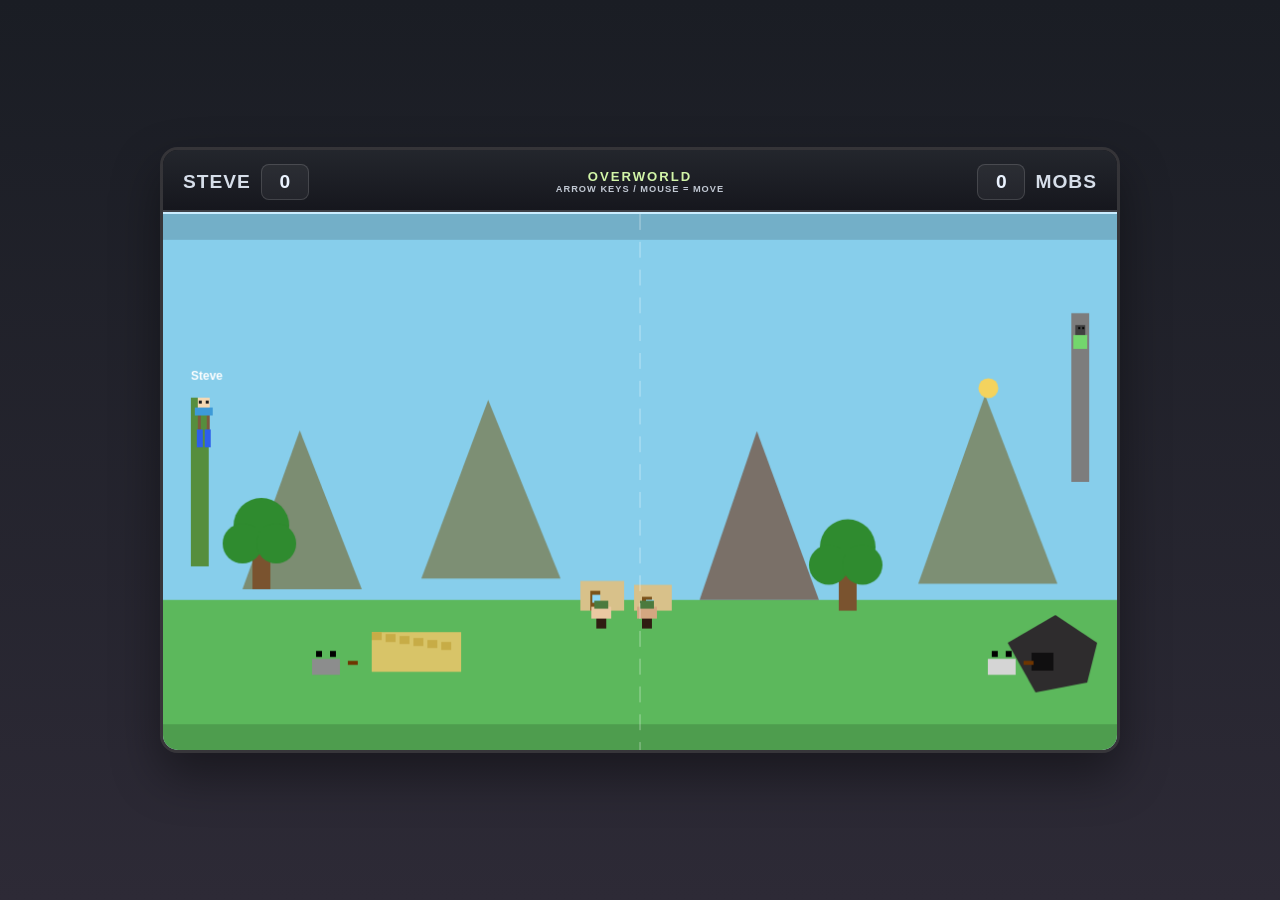
<file: index.html>
<!DOCTYPE html>
<html lang="en">
  <head>
    <meta charset="UTF-8" />
    <meta name="viewport" content="width=device-width, initial-scale=1.0" />
    <title>Minecraft Arena</title>
    <link rel="stylesheet" href="styles.css" />
  </head>
  <body>
    <div class="game-shell">
      <header class="hud">
        <div class="score-panel left">
          <span class="label">Steve</span>
          <span id="leftScore">0</span>
        </div>
        <div class="center-panel">
          <div id="dimensionName">Overworld</div>
          <div class="mini-legend">Arrow Keys / Mouse = Move</div>
        </div>
        <div class="score-panel right">
          <span id="rightScore">0</span>
          <span class="label">Mobs</span>
        </div>
      </header>

      <canvas id="gameCanvas" width="960" height="540" aria-label="Minecraft paddle game"></canvas>
    </div>

    <script src="script.js"></script>
  </body>
</html>
</file>
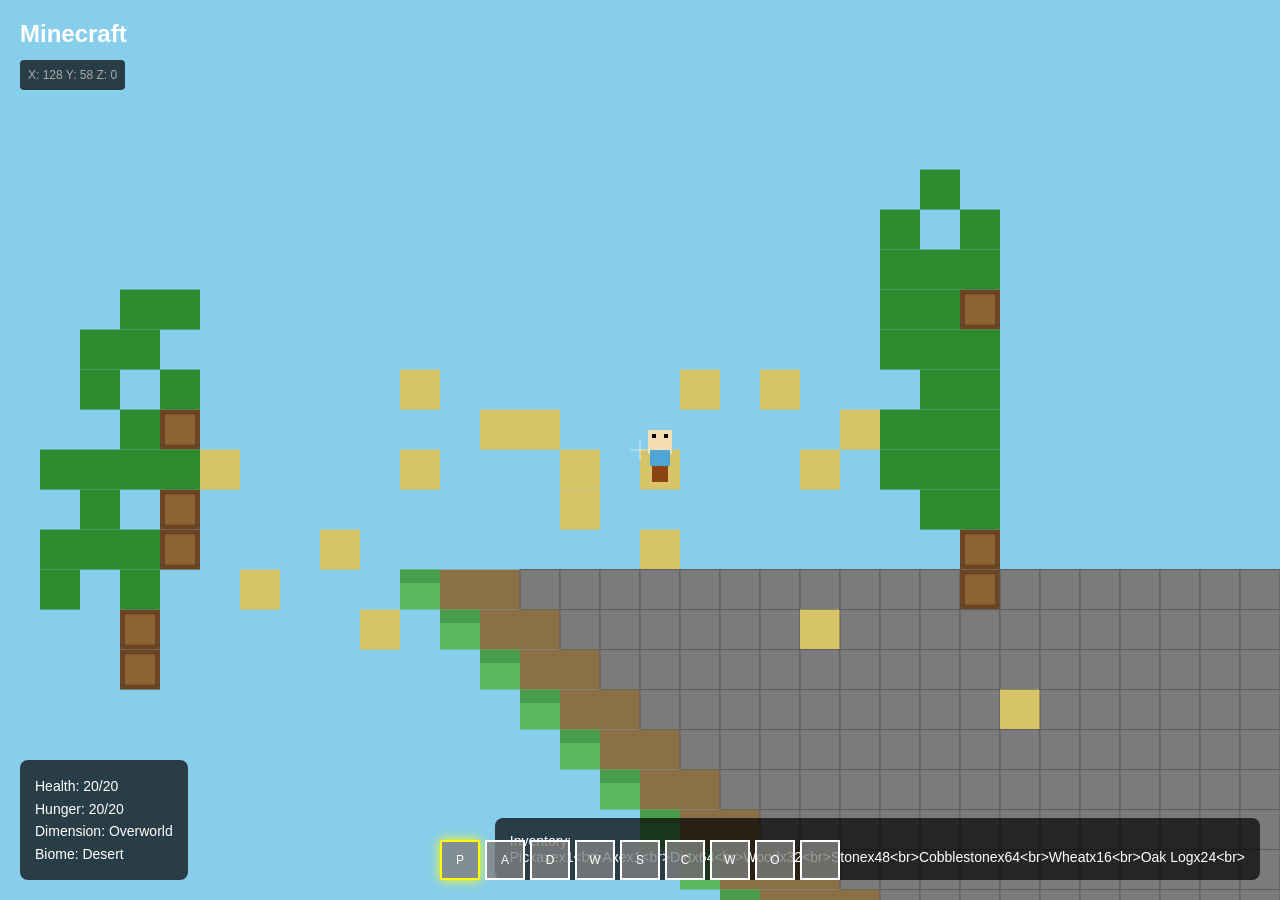
<file: game.html>
<!DOCTYPE html>
<html lang="en">
<head>
  <meta charset="UTF-8" />
  <meta name="viewport" content="width=device-width, initial-scale=1.0" />
  <title>Minecraft Game</title>
  <style>
    * { box-sizing: border-box; }

    body {
      margin: 0;
      padding: 0;
      font-family: Arial, Helvetica, sans-serif;
      background: #000;
      color: #fff;
      overflow: hidden;
    }

    canvas {
      display: block;
      background: #87ceeb;
    }

    #hud {
      position: absolute;
      bottom: 20px;
      left: 20px;
      background: rgba(0, 0, 0, 0.7);
      color: #fff;
      padding: 15px;
      border-radius: 8px;
      font-size: 14px;
      line-height: 1.6;
      z-index: 10;
    }

    #inventory {
      position: absolute;
      bottom: 20px;
      right: 20px;
      background: rgba(0, 0, 0, 0.7);
      color: #fff;
      padding: 15px;
      border-radius: 8px;
      font-size: 14px;
      z-index: 10;
    }

    #hotbar {
      position: absolute;
      bottom: 20px;
      left: 50%;
      transform: translateX(-50%);
      display: flex;
      gap: 5px;
      z-index: 10;
    }

    .hotbar-slot {
      width: 40px;
      height: 40px;
      background: rgba(128, 128, 128, 0.8);
      border: 2px solid #fff;
      display: flex;
      align-items: center;
      justify-content: center;
      cursor: pointer;
      font-size: 12px;
    }

    .hotbar-slot.active {
      border-color: #ffff00;
      box-shadow: 0 0 10px #ffff00;
    }

    #title {
      position: absolute;
      top: 20px;
      left: 20px;
      font-size: 24px;
      font-weight: bold;
      z-index: 10;
    }

    #coordinates {
      position: absolute;
      top: 60px;
      left: 20px;
      font-size: 12px;
      color: #aaa;
      background: rgba(0, 0, 0, 0.7);
      padding: 8px;
      border-radius: 4px;
      z-index: 10;
    }
  </style>
</head>
<body>
  <canvas id="gameCanvas"></canvas>
  
  <div id="title">Minecraft</div>
  <div id="coordinates">X: 0 Y: 0 Z: 0</div>

  <div id="hud">
    Health: <span id="health">20</span>/20<br>
    Hunger: <span id="hunger">20</span>/20<br>
    Dimension: <span id="dimension">Overworld</span><br>
    Biome: <span id="biome">Plains</span>
  </div>

  <div id="inventory">
    Inventory:<br>
    <span id="invItems"></span>
  </div>

  <div id="hotbar"></div>

  <script>
    const canvas = document.getElementById('gameCanvas');
    const ctx = canvas.getContext('2d');
    
    canvas.width = window.innerWidth;
    canvas.height = window.innerHeight;

    // Game constants
    const BLOCK_SIZE = 40;
    const WORLD_WIDTH = 256;
    const WORLD_HEIGHT = 128;
    const CHUNK_SIZE = 16;

    // Player object
    const player = {
      x: WORLD_WIDTH / 2,
      y: 50,
      width: 0.6,
      height: 1.8,
      velocityY: 0,
      velocityX: 0,
      velocityZ: 0,
      speed: 0.15,
      jumpPower: 0.8,
      isJumping: false,
      isGrounded: false,
      health: 20,
      hunger: 20,
      selectedSlot: 0,
      inventory: [
        { name: 'Pickaxe', count: 1 },
        { name: 'Axe', count: 1 },
        { name: 'Dirt', count: 64 },
        { name: 'Wood', count: 32 },
        { name: 'Stone', count: 48 },
        { name: 'Cobblestone', count: 64 },
        { name: 'Wheat', count: 16 },
        { name: 'Oak Log', count: 24 }
      ],
      dimension: 0, // 0: Overworld, 1: Nether, 2: End
      name: 'Steve'
    };

    // Block types
    const BLOCKS = {
      AIR: 0,
      STONE: 1,
      DIRT: 2,
      GRASS: 3,
      COBBLESTONE: 4,
      OAK_LOG: 5,
      OAK_LEAVES: 6,
      SAND: 7,
      WATER: 8,
      LAVA: 9,
      BEDROCK: 10,
      NETHERRACK: 11,
      SOUL_SAND: 12,
      NETHER_BRICK: 13,
      END_STONE: 14,
      OBSIDIAN: 15
    };

    // Terrain generation
    let terrainMap = {};

    function generateTerrain() {
      terrainMap = {};
      
      for (let x = 0; x < WORLD_WIDTH; x++) {
        for (let y = 0; y < WORLD_HEIGHT; y++) {
          const key = `${x},${y}`;
          
          if (player.dimension === 0) { // Overworld
            if (y > 100) {
              terrainMap[key] = BLOCKS.BEDROCK;
            } else if (y > 80) {
              terrainMap[key] = BLOCKS.STONE;
            } else if (y > 60) {
              const noise = Math.sin(x * 0.1) * 10 + 65;
              if (y > noise) {
                terrainMap[key] = BLOCKS.AIR;
              } else if (y > noise - 1) {
                terrainMap[key] = BLOCKS.GRASS;
              } else if (y > noise - 3) {
                terrainMap[key] = BLOCKS.DIRT;
              } else {
                terrainMap[key] = BLOCKS.STONE;
              }
            } else if (y > 50) {
              terrainMap[key] = BLOCKS.AIR;
            }

            // Trees
            if (player.dimension === 0 && Math.random() < 0.01 && y < 65 && y > 55) {
              terrainMap[key] = BLOCKS.OAK_LOG;
              for (let dy = 1; dy < 4; dy++) {
                if (y - dy >= 0) terrainMap[`${x},${y - dy}`] = BLOCKS.OAK_LOG;
              }
              for (let lx = -2; lx <= 2; lx++) {
                for (let ly = -2; ly <= 2; ly++) {
                  const leafKey = `${x + lx},${y - 4 + ly}`;
                  if (Math.random() > 0.3) terrainMap[leafKey] = BLOCKS.OAK_LEAVES;
                }
              }
            }

            // Biomes
            if (x > 100 && x < 140 && Math.random() < 0.1 && y < 65 && y > 55) {
              terrainMap[key] = BLOCKS.SAND;
            }
            
            if (x > 180 && x < 220 && Math.random() < 0.05 && y < 65 && y > 55) {
              terrainMap[key] = BLOCKS.WATER;
            }
          } else if (player.dimension === 1) { // Nether
            if (y > 100) {
              terrainMap[key] = BLOCKS.BEDROCK;
            } else if (y > 60) {
              terrainMap[key] = BLOCKS.NETHERRACK;
            } else if (y > 40) {
              const noise = Math.sin(x * 0.1) * 10 + 50;
              if (y > noise) {
                terrainMap[key] = BLOCKS.LAVA;
              } else {
                terrainMap[key] = BLOCKS.NETHERRACK;
              }
            }
          } else { // End
            if (y > 100) {
              terrainMap[key] = BLOCKS.BEDROCK;
            } else if (y > 60) {
              terrainMap[key] = BLOCKS.END_STONE;
            } else {
              terrainMap[key] = BLOCKS.AIR;
            }
          }
        }
      }
    }

    function getBlock(x, y) {
      const key = `${Math.floor(x)},${Math.floor(y)}`;
      return terrainMap[key] || BLOCKS.AIR;
    }

    function setBlock(x, y, block) {
      const key = `${Math.floor(x)},${Math.floor(y)}`;
      terrainMap[key] = block;
    }

    // Input handling
    const keys = {};
    window.addEventListener('keydown', (e) => {
      keys[e.key.toLowerCase()] = true;

      if (e.key === ' ') {
        if (player.isGrounded) {
          player.velocityY = -player.jumpPower;
          player.isGrounded = false;
        }
      }

      // Dimension switching
      if (e.key === 'p') {
        player.dimension = (player.dimension + 1) % 3;
        generateTerrain();
        player.x = WORLD_WIDTH / 2;
        player.y = 50;
      }

      // Block breaking/placing
      if (e.key === 'e') {
        // Break block
        const targetX = Math.floor(player.x);
        const targetY = Math.floor(player.y - 0.5);
        setBlock(targetX, targetY, BLOCKS.AIR);
      }

      if (e.key === 'r') {
        // Place block
        const targetX = Math.floor(player.x);
        const targetY = Math.floor(player.y - 0.5);
        setBlock(targetX, targetY, BLOCKS.DIRT);
      }
    });

    window.addEventListener('keyup', (e) => {
      keys[e.key.toLowerCase()] = false;
    });

    // Update function
    function update() {
      // Movement
      player.velocityX = 0;
      player.velocityZ = 0;

      if (keys['w']) player.velocityZ -= player.speed;
      if (keys['s']) player.velocityZ += player.speed;
      if (keys['a']) player.velocityX -= player.speed;
      if (keys['d']) player.velocityX += player.speed;

      player.x += player.velocityX;
      player.y += player.velocityY;

      // Gravity
      player.velocityY += 0.06;
      if (player.velocityY > 0.5) player.velocityY = 0.5;

      // Collision detection
      player.isGrounded = false;
      const below = getBlock(player.x, player.y + 0.1);
      const aboveBlock = getBlock(player.x, player.y - player.height);

      if (below !== BLOCKS.AIR && below !== BLOCKS.WATER && below !== BLOCKS.LAVA) {
        player.y = Math.floor(player.y) + 0.01;
        player.velocityY = 0;
        player.isGrounded = true;
      }

      // World bounds
      if (player.x < 0) player.x = 0;
      if (player.x > WORLD_WIDTH - 1) player.x = WORLD_WIDTH - 1;
      if (player.y < 0) player.y = 0;

      // Health/hunger simulation
      if (Math.random() < 0.001) {
        if (player.hunger > 0) player.hunger--;
        if (player.hunger < 5 && player.health > 1) player.health--;
      }

      // Update HUD
      document.getElementById('health').textContent = Math.floor(player.health);
      document.getElementById('hunger').textContent = Math.floor(player.hunger);
      document.getElementById('coordinates').textContent = 
        `X: ${Math.floor(player.x)} Y: ${Math.floor(player.y)} Z: 0`;
      
      const dimensions = ['Overworld', 'Nether', 'End'];
      document.getElementById('dimension').textContent = dimensions[player.dimension];

      const biomes = ['Plains', 'Desert', 'Forest', 'Water'];
      let biome = 'Plains';
      if (player.x > 100 && player.x < 140) biome = 'Desert';
      if (player.x > 50 && player.x < 100) biome = 'Forest';
      if (player.x > 180 && player.x < 220) biome = 'Water';
      document.getElementById('biome').textContent = biome;

      // Inventory
      let invHTML = '';
      player.inventory.forEach((item, idx) => {
        invHTML += `${item.name}x${item.count}<br>`;
      });
      document.getElementById('invItems').textContent = invHTML;
    }

    // Render function
    function render() {
      ctx.fillStyle = player.dimension === 0 ? '#87ceeb' : player.dimension === 1 ? '#2f0f18' : '#100c1a';
      ctx.fillRect(0, 0, canvas.width, canvas.height);

      // Calculate camera offset
      const cameraX = player.x - canvas.width / (2 * BLOCK_SIZE);
      const cameraY = player.y - canvas.height / (2 * BLOCK_SIZE);

      // Draw blocks
      for (let x = Math.max(0, Math.floor(cameraX)); x < Math.min(WORLD_WIDTH, Math.ceil(cameraX + canvas.width / BLOCK_SIZE)); x++) {
        for (let y = Math.max(0, Math.floor(cameraY)); y < Math.min(WORLD_HEIGHT, Math.ceil(cameraY + canvas.height / BLOCK_SIZE)); y++) {
          const block = getBlock(x, y);
          const screenX = (x - cameraX) * BLOCK_SIZE;
          const screenY = (y - cameraY) * BLOCK_SIZE;

          if (block === BLOCKS.GRASS) {
            ctx.fillStyle = '#5cb85c';
            ctx.fillRect(screenX, screenY, BLOCK_SIZE, BLOCK_SIZE);
            ctx.fillStyle = '#4a9d4a';
            ctx.fillRect(screenX, screenY, BLOCK_SIZE, BLOCK_SIZE / 3);
          } else if (block === BLOCKS.DIRT) {
            ctx.fillStyle = '#8b6f47';
            ctx.fillRect(screenX, screenY, BLOCK_SIZE, BLOCK_SIZE);
          } else if (block === BLOCKS.STONE) {
            ctx.fillStyle = '#7b7b7b';
            ctx.fillRect(screenX, screenY, BLOCK_SIZE, BLOCK_SIZE);
            ctx.strokeStyle = '#5b5b5b';
            ctx.lineWidth = 1;
            ctx.strokeRect(screenX, screenY, BLOCK_SIZE, BLOCK_SIZE);
          } else if (block === BLOCKS.COBBLESTONE) {
            ctx.fillStyle = '#8b8b8b';
            ctx.fillRect(screenX, screenY, BLOCK_SIZE, BLOCK_SIZE);
            ctx.fillStyle = '#6b6b6b';
            ctx.fillRect(screenX + 5, screenY + 5, BLOCK_SIZE - 10, BLOCK_SIZE - 10);
          } else if (block === BLOCKS.OAK_LOG) {
            ctx.fillStyle = '#6b4423';
            ctx.fillRect(screenX, screenY, BLOCK_SIZE, BLOCK_SIZE);
            ctx.fillStyle = '#8b6433';
            ctx.fillRect(screenX + 5, screenY + 5, BLOCK_SIZE - 10, BLOCK_SIZE - 10);
          } else if (block === BLOCKS.OAK_LEAVES) {
            ctx.fillStyle = '#2d8b2d';
            ctx.fillRect(screenX, screenY, BLOCK_SIZE, BLOCK_SIZE);
          } else if (block === BLOCKS.SAND) {
            ctx.fillStyle = '#d8c468';
            ctx.fillRect(screenX, screenY, BLOCK_SIZE, BLOCK_SIZE);
          } else if (block === BLOCKS.WATER) {
            ctx.fillStyle = '#4da6ff';
            ctx.fillRect(screenX, screenY, BLOCK_SIZE, BLOCK_SIZE);
            ctx.fillStyle = 'rgba(173, 216, 230, 0.3)';
            ctx.fillRect(screenX, screenY, BLOCK_SIZE, BLOCK_SIZE / 2);
          } else if (block === BLOCKS.LAVA) {
            ctx.fillStyle = '#ff5500';
            ctx.fillRect(screenX, screenY, BLOCK_SIZE, BLOCK_SIZE);
            ctx.fillStyle = 'rgba(255, 100, 0, 0.5)';
            ctx.fillRect(screenX, screenY, BLOCK_SIZE, BLOCK_SIZE);
          } else if (block === BLOCKS.BEDROCK) {
            ctx.fillStyle = '#1a1a1a';
            ctx.fillRect(screenX, screenY, BLOCK_SIZE, BLOCK_SIZE);
            ctx.fillStyle = '#2a2a2a';
            for (let i = 0; i < 3; i++) {
              ctx.fillRect(screenX + i * 13, screenY + i * 13, 5, 5);
            }
          } else if (block === BLOCKS.NETHERRACK) {
            ctx.fillStyle = '#8b3a3a';
            ctx.fillRect(screenX, screenY, BLOCK_SIZE, BLOCK_SIZE);
            ctx.fillStyle = '#ab5a5a';
            ctx.fillRect(screenX + 3, screenY + 3, BLOCK_SIZE - 6, BLOCK_SIZE - 6);
          } else if (block === BLOCKS.SOUL_SAND) {
            ctx.fillStyle = '#4a3a2a';
            ctx.fillRect(screenX, screenY, BLOCK_SIZE, BLOCK_SIZE);
            ctx.fillStyle = '#6a5a4a';
            for (let i = 0; i < 2; i++) {
              ctx.fillRect(screenX + i * 20, screenY + i * 20, 8, 8);
            }
          } else if (block === BLOCKS.END_STONE) {
            ctx.fillStyle = '#c4b88a';
            ctx.fillRect(screenX, screenY, BLOCK_SIZE, BLOCK_SIZE);
            ctx.fillStyle = '#a49a7a';
            ctx.fillRect(screenX + 4, screenY + 4, BLOCK_SIZE - 8, BLOCK_SIZE - 8);
          } else if (block === BLOCKS.OBSIDIAN) {
            ctx.fillStyle = '#0a0e27';
            ctx.fillRect(screenX, screenY, BLOCK_SIZE, BLOCK_SIZE);
            ctx.fillStyle = '#1a1e37';
            ctx.fillRect(screenX + 3, screenY + 3, BLOCK_SIZE - 6, BLOCK_SIZE - 6);
          }
        }
      }

      // Draw player
      const playerScreenX = (player.x - cameraX) * BLOCK_SIZE;
      const playerScreenY = (player.y - cameraY) * BLOCK_SIZE;

      // Head
      ctx.fillStyle = '#f5deb3';
      ctx.fillRect(playerScreenX + BLOCK_SIZE * 0.2, playerScreenY - BLOCK_SIZE * 0.5, BLOCK_SIZE * 0.6, BLOCK_SIZE * 0.6);

      // Eyes
      ctx.fillStyle = '#000';
      ctx.fillRect(playerScreenX + BLOCK_SIZE * 0.3, playerScreenY - BLOCK_SIZE * 0.4, BLOCK_SIZE * 0.1, BLOCK_SIZE * 0.1);
      ctx.fillRect(playerScreenX + BLOCK_SIZE * 0.6, playerScreenY - BLOCK_SIZE * 0.4, BLOCK_SIZE * 0.1, BLOCK_SIZE * 0.1);

      // Body
      ctx.fillStyle = '#4da6d6';
      ctx.fillRect(playerScreenX + BLOCK_SIZE * 0.25, playerScreenY, BLOCK_SIZE * 0.5, BLOCK_SIZE * 0.4);

      // Legs
      ctx.fillStyle = '#8b4513';
      ctx.fillRect(playerScreenX + BLOCK_SIZE * 0.3, playerScreenY + BLOCK_SIZE * 0.4, BLOCK_SIZE * 0.2, BLOCK_SIZE * 0.4);
      ctx.fillRect(playerScreenX + BLOCK_SIZE * 0.5, playerScreenY + BLOCK_SIZE * 0.4, BLOCK_SIZE * 0.2, BLOCK_SIZE * 0.4);

      // Draw crosshair
      const crossX = canvas.width / 2;
      const crossY = canvas.height / 2;
      ctx.strokeStyle = 'rgba(255, 255, 255, 0.5)';
      ctx.lineWidth = 1;
      ctx.beginPath();
      ctx.moveTo(crossX - 10, crossY);
      ctx.lineTo(crossX + 10, crossY);
      ctx.stroke();
      ctx.beginPath();
      ctx.moveTo(crossX, crossY - 10);
      ctx.lineTo(crossX, crossY + 10);
      ctx.stroke();
    }

    // Hotbar rendering
    function renderHotbar() {
      const hotbarDiv = document.getElementById('hotbar');
      hotbarDiv.innerHTML = '';

      for (let i = 0; i < 9; i++) {
        const slot = document.createElement('div');
        slot.className = 'hotbar-slot' + (i === player.selectedSlot ? ' active' : '');
        if (i < player.inventory.length) {
          slot.textContent = player.inventory[i].name[0];
        }
        slot.addEventListener('click', () => {
          player.selectedSlot = i;
          renderHotbar();
        });
        hotbarDiv.appendChild(slot);
      }
    }

    // Game loop
    function gameLoop() {
      update();
      render();
      renderHotbar();
      requestAnimationFrame(gameLoop);
    }

    // Handle window resize
    window.addEventListener('resize', () => {
      canvas.width = window.innerWidth;
      canvas.height = window.innerHeight;
    });

    // Initialize
    generateTerrain();
    gameLoop();
  </script>
</body>
</html>
</file>
<file: styles.css>
* {
  box-sizing: border-box;
}

:root {
  --bg-1: #1a1d24;
  --bg-2: #2d2a36;
  --text: #ebf3ff;
}

html, body {
  margin: 0;
  height: 100%;
  font-family: Arial, Helvetica, sans-serif;
  background: linear-gradient(180deg, var(--bg-1), var(--bg-2));
  color: var(--text);
}

body {
  display: grid;
  place-items: center;
  min-height: 100vh;
}

.game-shell {
  width: min(96vw, 960px);
  border: 3px solid rgba(255, 255, 255, 0.15);
  border-radius: 18px;
  background: rgba(17, 16, 19, 0.86);
  box-shadow: 0 22px 48px rgba(0, 0, 0, 0.4);
  overflow: hidden;
}

.hud {
  display: grid;
  grid-template-columns: 1fr auto 1fr;
  align-items: center;
  padding: 14px 20px 10px;
  background: linear-gradient(180deg, rgba(36, 39, 46, 0.95), rgba(22, 23, 30, 0.95));
  border-bottom: 2px solid rgba(255,255,255,0.12);
}

.score-panel {
  display: flex;
  align-items: center;
  gap: 10px;
  font-size: 1.2rem;
  font-weight: 700;
}

.score-panel.left { justify-self: start; }
.score-panel.right { justify-self: end; }

.label {
  letter-spacing: 1px;
  text-transform: uppercase;
  opacity: 0.9;
}

#leftScore, #rightScore {
  display: inline-flex;
  justify-content: center;
  align-items: center;
  min-width: 48px;
  min-height: 36px;
  background: rgba(255,255,255,0.05);
  border: 1px solid rgba(255,255,255,0.14);
  border-radius: 8px;
  padding: 4px 10px;
}

.center-panel {
  display: flex;
  flex-direction: column;
  align-items: center;
  justify-content: center;
  text-transform: uppercase;
  letter-spacing: 2px;
  font-weight: 700;
}

#dimensionName {
  font-size: 0.82rem;
  color: #d2f5a8;
}

.mini-legend {
  font-size: 0.58rem;
  opacity: 0.8;
  letter-spacing: 1px;
}

canvas {
  display: block;
  width: 100%;
  height: auto;
  background: linear-gradient(180deg, #93d3ff 0%, #c6ebff 100%);
  border-top: 2px solid rgba(255,255,255,0.08);
}
</file>
